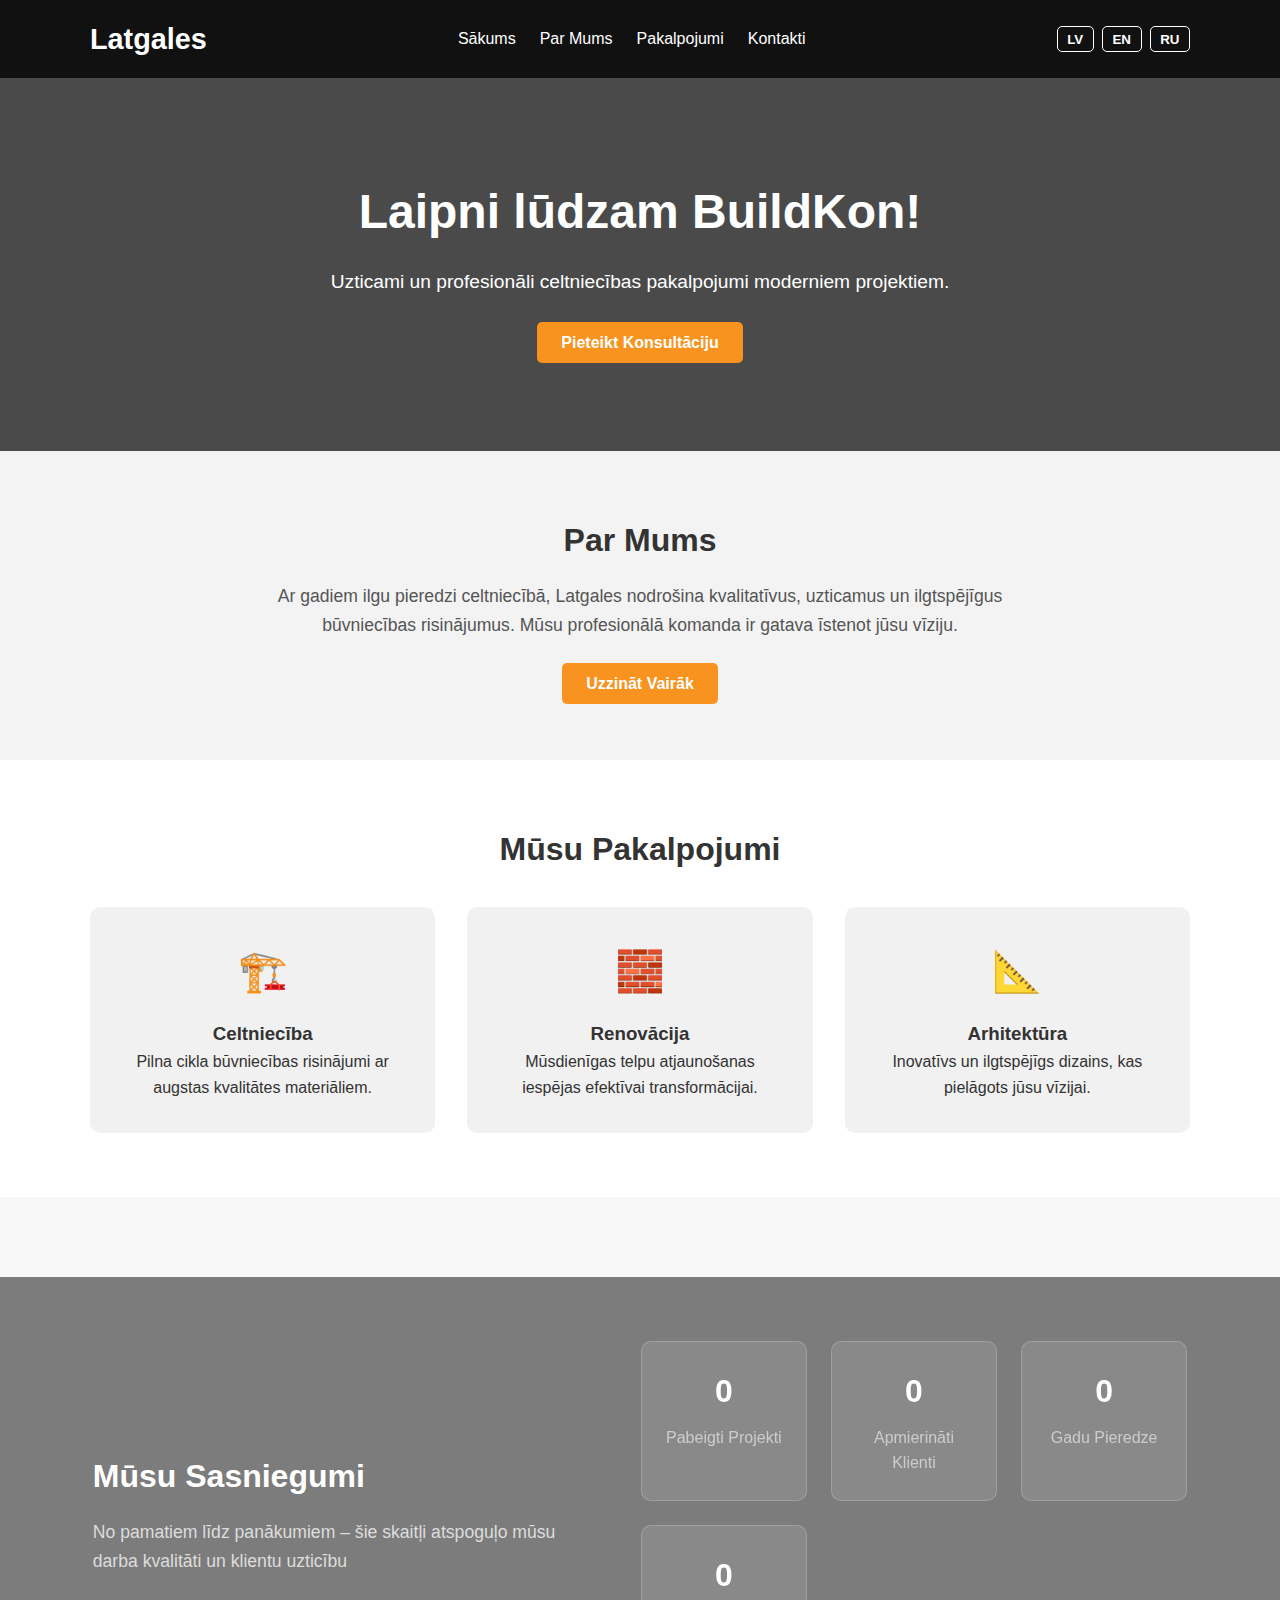
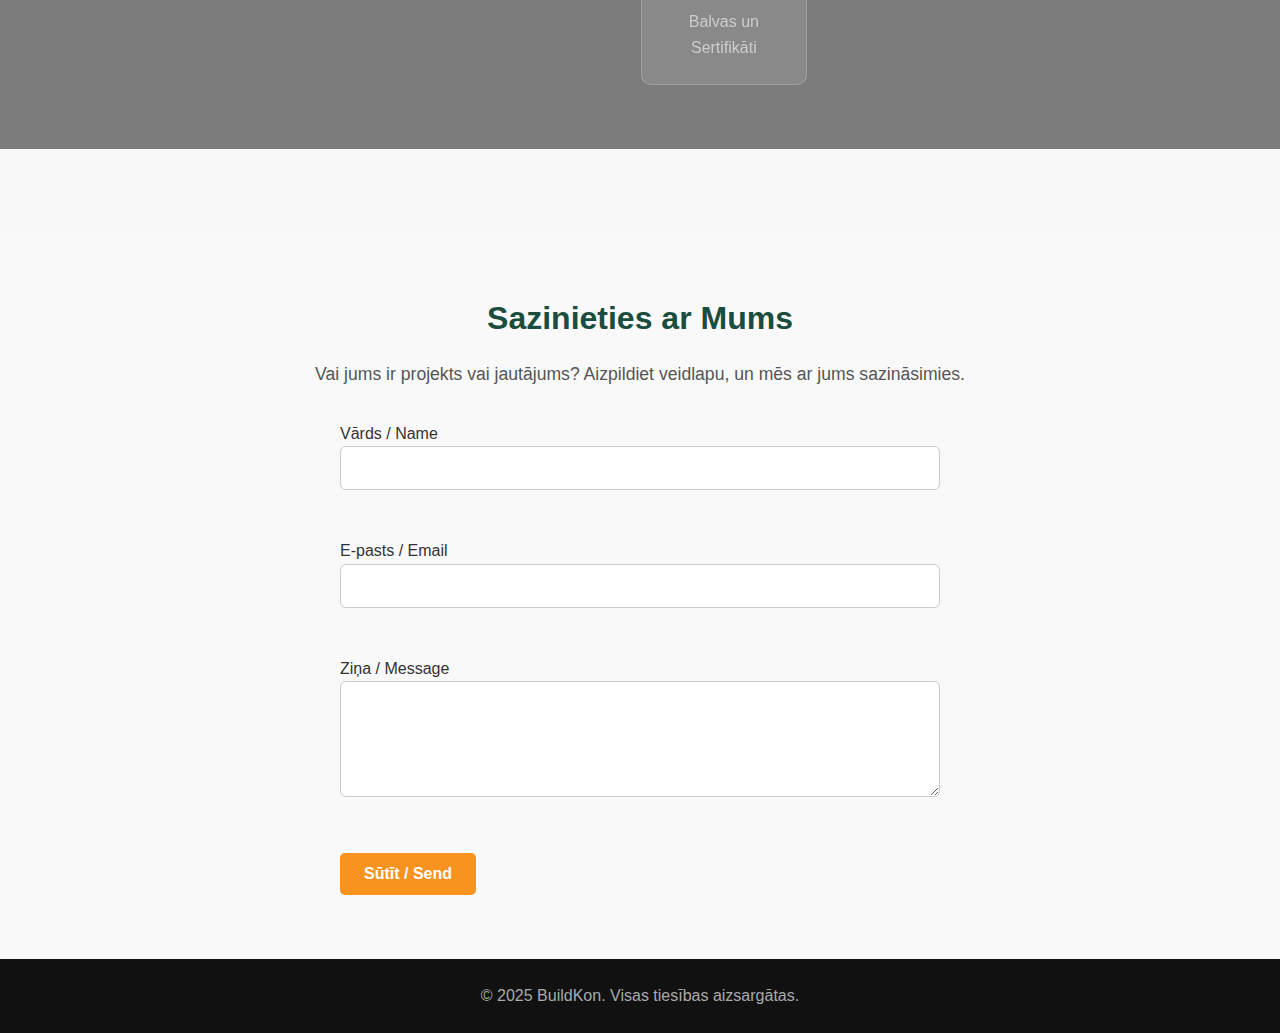
<file: index.html>
<!DOCTYPE html>
<html lang="lv">
<head>
  <meta charset="UTF-8" />
  <meta name="viewport" content="width=device-width, initial-scale=1.0" />
  <title data-i18n="title">Latgales - Celtniecības Uzņēmums</title>
  <link rel="stylesheet" href="style.css" />
</head>
<script src="lang.js"></script>
<body>

  <!-- Navbar -->
  <header class="navbar">
    <div class="container">
      <div class="logo" data-i18n="logo">Latgales</div>
      <nav>
        <ul class="nav-links">
          <li><a href="index.html" data-i18n="nav.home">Sākums</a></li>
          <li><a href="about.html" data-i18n="nav.about">Par Mums</a></li>
          <li><a href="#" data-i18n="nav.services">Pakalpojumi</a></li>
          <li><a href="contact.html" data-i18n="nav.contact">Kontakti</a></li>
          </ul>
      </nav>
      <div class="language-switcher">
        <button class="lang-btn" data-lang="lv">LV</button>
        <button class="lang-btn" data-lang="en">EN</button>
        <button class="lang-btn" data-lang="ru">RU</button>
      </div>
    </div>
  </header>

  <!-- Hero Section -->
  <section class="hero">
    <div class="container hero-content">
      <h1 data-i18n="hero_title">Laipni lūdzam BuildKon!</h1>
      <p data-i18n="hero.subtitle">Uzticami un profesionāli celtniecības pakalpojumi moderniem projektiem.</p>
      <a href="#" class="btn" data-i18n="hero.cta">Pieteikt Konsultāciju</a>
    </div>
  </section>

  <!-- About Section -->
  <section class="about">
    <div class="container about-content">
      <div class="about-text">
        <h2 data-i18n="about.title">Par Mums</h2>
        <p data-i18n="about.text">
          Ar gadiem ilgu pieredzi celtniecībā, Latgales nodrošina kvalitatīvus, uzticamus un ilgtspējīgus būvniecības risinājumus. Mūsu profesionālā komanda ir gatava īstenot jūsu vīziju.
        </p>
        <a href="about.html" class="btn" data-i18n="about.learnMore">Uzzināt Vairāk</a>
      </div>
    </div>
  </section>

  <!-- Services Section -->
  <section class="services">
    <div class="container">
      <h2 data-i18n="services.title">Mūsu Pakalpojumi</h2>
      <div class="service-grid">
        <div class="service-box">
          <div class="icon-placeholder">🏗️</div>
          <h3 data-i18n="services.construction">Celtniecība</h3>
          <p data-i18n="services.constructionText">Pilna cikla būvniecības risinājumi ar augstas kvalitātes materiāliem.</p>
        </div>
        <div class="service-box">
          <div class="icon-placeholder">🧱</div>
          <h3 data-i18n="services.renovation">Renovācija</h3>
          <p data-i18n="services.renovationText">Mūsdienīgas telpu atjaunošanas iespējas efektīvai transformācijai.</p>
        </div>
        <div class="service-box">
          <div class="icon-placeholder">📐</div>
          <h3 data-i18n="services.architecture">Arhitektūra</h3>
          <p data-i18n="services.architectureText">Inovatīvs un ilgtspējīgs dizains, kas pielāgots jūsu vīzijai.</p>
        </div>
      </div>
    </div>
  </section>

  <!-- Achievements Section -->
  <section class="achievements-field">
    <div class="overlay">
      <div class="container achievements-flex">
        <div class="achievements-text">
          <h2 data-i18n="achievements_title">Mūsu Sasniegumi</h2>
          <p data-i18n="achievements_subtitle">
            No pamatiem līdz panākumiem – šie skaitļi atspoguļo mūsu darba kvalitāti un klientu uzticību.
          </p>
        </div>
        <div class="achievements-grid">
          <div class="achievement-box">
            <h3 class="counter" data-target="250">0</h3>
            <p data-i18n="achievements_projects">Pabeigti Projekti</p>
          </div>
          <div class="achievement-box">
            <h3 class="counter" data-target="180">0</h3>
            <p data-i18n="achievements_clients">Apmierināti Klienti</p>
          </div>
          <div class="achievement-box">
            <h3 class="counter" data-target="15">0</h3>
            <p data-i18n="achievements_years">Gadu Pieredze</p>
          </div>
          <div class="achievement-box">
            <h3 class="counter" data-target="12">0</h3>
            <p data-i18n="achievements_awards">Balvas un Sertifikāti</p>
          </div>
        </div>
      </div>
    </div>
  </section>

  <!-- Contact Section -->
  <section class="contact" id="contact">
    <div class="container">
      <h2 data-i18n="contact.title">Sazinieties ar Mums</h2>
      <p class="contact-intro" data-i18n="contact.subtitle">
        Vai jums ir projekts vai jautājums? Aizpildiet veidlapu, un mēs ar jums sazināsimies.
      </p>
      <form action="https://formspree.io/f/your-form-id" method="POST" class="contact-form">
        <div class="form-group">
          <label for="name">Vārds / Name</label>
          <input type="text" id="name" name="name" required />
        </div>
        <div class="form-group">
          <label for="email">E-pasts / Email</label>
          <input type="email" id="email" name="_replyto" required />
        </div>
        <div class="form-group">
          <label for="message">Ziņa / Message</label>
          <textarea id="message" name="message" rows="5" required></textarea>
        </div>
        <button type="submit" class="btn">Sūtīt / Send</button>
      </form>
      
      
    </div>
  </section>

  <!-- Footer -->
  <footer class="footer">
    <div class="container">
      <p data-i18n="footer_text">© 2025 BuildKon. Visas tiesības aizsargātas.</p>
    </div>
  </footer>

  <script src="script.js"></script>
</body>
</html>
</file>
<file: style.css>
/* Reset */
* {
    margin: 0;
    padding: 0;
    box-sizing: border-box;
  }
  
  body {
    font-family: 'Segoe UI', sans-serif;
    background-color: #f8f8f8;
    color: #333;
    line-height: 1.6;
  }
  
  /* Container */
  .container {
    width: 90%;
    max-width: 1100px;
    margin: auto;
  }
  
  /* Navbar */
  .navbar {
    background-color: #111;
    padding: 1rem 0;
  }
  
  .logo {
    color: #fff;
    font-size: 1.8rem;
    font-weight: bold;
  }
  
  .nav-links {
    list-style: none;
    display: flex;
    gap: 1.5rem;
  }
  
  .nav-links a {
    color: #fff;
    text-decoration: none;
    font-weight: 500;
  }
  
  .navbar .container {
    display: flex;
    justify-content: space-between;
    align-items: center;
  }
  
  /* Hero Section */
  .hero {
    background: linear-gradient(rgba(0,0,0,0.7), rgba(0,0,0,0.7)),
                url('https://via.placeholder.com/1600x600/222/eee?text=Construction+Banner') center/cover no-repeat;
    color: #fff;
    text-align: center;
    padding: 6rem 1rem;
  }
  
  .hero h1 {
    font-size: 3rem;
    margin-bottom: 1rem;
  }
  
  .hero p {
    font-size: 1.2rem;
    margin-bottom: 2rem;
  }
  
  .btn {
    background-color: #f7931e;
    color: #fff;
    padding: 0.75rem 1.5rem;
    text-decoration: none;
    font-weight: bold;
    border-radius: 5px;
    transition: background 0.3s ease;
  }
  
  .btn:hover {
    background-color: #e67e00;
  }
  /* About Section */
.about {
    background-color: #f3f3f3;
    padding: 4rem 0;
  }
  
  .about-content {
    text-align: center;
    max-width: 800px;
  }
  
  .about h2 {
    font-size: 2rem;
    margin-bottom: 1rem;
  }
  
  .about p {
    font-size: 1.1rem;
    margin-bottom: 2rem;
    color: #555;
  }
  
  /* Services */
  .services {
    padding: 4rem 0;
    background-color: #fff;
    text-align: center;
  }
  
  .services h2 {
    font-size: 2rem;
    margin-bottom: 2rem;
  }
  
  .service-grid {
    display: grid;
    grid-template-columns: repeat(auto-fit, minmax(250px, 1fr));
    gap: 2rem;
  }
  
  .service-box {
    background: #f1f1f1;
    padding: 2rem;
    border-radius: 10px;
    transition: transform 0.3s ease;
  }
  
  .service-box:hover {
    transform: translateY(-5px);
  }
  
  .icon-placeholder {
    font-size: 2.5rem;
    margin-bottom: 1rem;
  }
/* Achievements with Background Image */
.achievements-field {
    background: url('https://images.unsplash.com/photo-1500382017468-9049fed747ef?auto=format&fit=crop&w=1600&q=80') center center / cover no-repeat;
    position: relative;
    padding: 5rem 0;
    color: #fff;
  }
  
  .achievements-field .overlay {
    background-color: rgba(0, 0, 0, 0.5); /* Dark overlay for readability */
    padding: 4rem 2rem;
  }
  
  .achievements-flex {
    display: flex;
    flex-wrap: wrap;
    gap: 3rem;
    align-items: center;
    justify-content: space-between;
  }
  
  .achievements-text {
    flex: 1 1 300px;
    max-width: 500px;
  }
  
  .achievements-text h2 {
    font-size: 2rem;
    color: #fff;
    margin-bottom: 1rem;
  }
  
  .achievements-text p {
    font-size: 1.1rem;
    color: #ddd;
    line-height: 1.6;
  }
  
  .achievements-grid {
    flex: 1 1 300px;
    display: grid;
    grid-template-columns: repeat(auto-fit, minmax(140px, 1fr));
    gap: 1.5rem;
  }
  
  .achievement-box {
    background-color: rgba(255, 255, 255, 0.1);
    backdrop-filter: blur(5px);
    padding: 1.5rem;
    border-radius: 10px;
    text-align: center;
    border: 1px solid rgba(255, 255, 255, 0.2);
    transition: transform 0.3s ease;
  }
  
  .achievement-box:hover {
    transform: translateY(-4px);
  }
  
  .achievement-box h3 {
    font-size: 2rem;
    color: #fff;
    margin-bottom: 0.5rem;
  }
  
  .achievement-box p {
    font-size: 1rem;
    color: #ccc;
  }
  
  /* Responsive Layout */
  @media (max-width: 768px) {
    .achievements-flex {
      flex-direction: column;
      text-align: center;
    }
  
    .achievements-text,
    .achievements-grid {
      max-width: 100%;
    }
  }
  /* Contact Section */
.contact {
    padding: 4rem 0;
    background-color: #f9f9f9;
    text-align: center;
  }
  
  .contact h2 {
    font-size: 2rem;
    margin-bottom: 1rem;
    color: #1b4d3e;
  }
  
  .contact-intro {
    font-size: 1.1rem;
    color: #555;
    margin-bottom: 2rem;
  }
  
  .contact-form {
    max-width: 600px;
    margin: auto;
    text-align: left;
  }
  
  .form-group {
    margin-bottom: 1.5rem;
  }
  
  .contact-form input,
  .contact-form textarea {
    width: 100%;
    padding: 0.75rem 1rem;
    border: 1px solid #ccc;
    border-radius: 6px;
    font-size: 1rem;
    font-family: inherit;
  }
  
  .contact-form input:focus,
  .contact-form textarea:focus {
    outline: none;
    border-color: #f7931e;
    box-shadow: 0 0 0 3px rgba(247, 147, 30, 0.2);
  }
  
  .contact-form .btn {
    background-color: #f7931e;
    color: #fff;
    border: none;
    padding: 0.75rem 1.5rem;
    font-size: 1rem;
    border-radius: 5px;
    cursor: pointer;
    display: inline-block;
  }
  
  .contact-form .btn:hover {
    background-color: #e67e00;
  }
  
  
  
  /* Footer */
  .footer {
    background-color: #111;
    color: #aaa;
    text-align: center;
    padding: 1.5rem 0;
  }
    /* Page Banner */
    .page-banner {
  background: url('images/contact-banner.jpg') center/cover no-repeat;    
  color: white;
  padding: 100px 1rem;
  text-align: center;
}

.breadcrumb {
  margin-top: 12px;
  font-weight: 600;
  font-size: 0.95rem;
  color: #c3f3a0;
}

.breadcrumb a {
  color: #c3f3a0;
  text-decoration: none;
}

/* Contact Columns */
.contact-columns {
  display: flex;
  flex-wrap: wrap;
  gap: 4rem;
  margin: 60px auto;
  max-width: 1100px;
  padding: 0 1rem;
}

.contact-left,
.contact-right {
  flex: 1 1 450px;
}

.contact-info-list {
  list-style: none;
  padding: 0;
  color: #4a6b38;
  margin-top: 1rem;
}

.contact-info-list li {
  margin-bottom: 1.5rem;
  font-size: 1.05rem;
}

/* Contact Form */
.contact-form {
  text-align: left;
}

.contact-form input,
.contact-form textarea {
  width: 100%;
  padding: 0.75rem 1rem;
  border: 1px solid #ccc;
  border-radius: 6px;
  font-size: 1rem;
  font-family: inherit;
  margin-bottom: 1.5rem;
}

.contact-form input:focus,
.contact-form textarea:focus {
  outline: none;
  border-color: #f7931e;
  box-shadow: 0 0 0 3px rgba(247, 147, 30, 0.2);
}

/* Map */
.map-container iframe {
  width: 100%;
  height: 380px;
  border: none;
  border-radius: 14px;
  box-shadow: 0 6px 20px rgba(38, 77, 39, 0.15);
  margin: 0 auto 60px;
  display: block;
  max-width: 1100px;
}

/* Info Boxes */
.contact-info {
  background-color: transparent;
  padding: 4rem 0;
}

.contact-info-grid {
  display: flex;
  justify-content: space-between;
  gap: 2rem;
  max-width: 1100px;
  margin: 0 auto;
  padding: 0 1rem;
  flex-wrap: wrap;
}

.info-card {
  flex: 1 1 250px;
  background-color: #fff;
  color: #333;
  padding: 2rem 1.5rem;
  border-radius: 10px;
  box-shadow: 0 6px 20px rgba(0, 0, 0, 0.08);
  text-align: center;
  transition: transform 0.3s ease, box-shadow 0.3s ease;
}

.info-card:hover {
  transform: translateY(-4px);
  box-shadow: 0 10px 30px rgba(0, 0, 0, 0.12);
}

.info-card h3 {
  margin-bottom: 0.75rem;
  font-size: 1.25rem;
  color: #1b4d3e;
  text-transform: uppercase;
  letter-spacing: 0.5px;
}

.info-card p {
  font-size: 1rem;
  color: #333;
}

.language-switcher {
  display: flex;
  gap: 0.5rem;
}

.language-switcher button {
  background: transparent;
  border: 1px solid #fff;
  color: #fff;
  padding: 0.3rem 0.6rem;
  border-radius: 5px;
  cursor: pointer;
  font-weight: bold;
  transition: background 0.2s ease;
}

.language-switcher button:hover {
  background-color: #f7931e;
  color: #fff;
}
</file>
